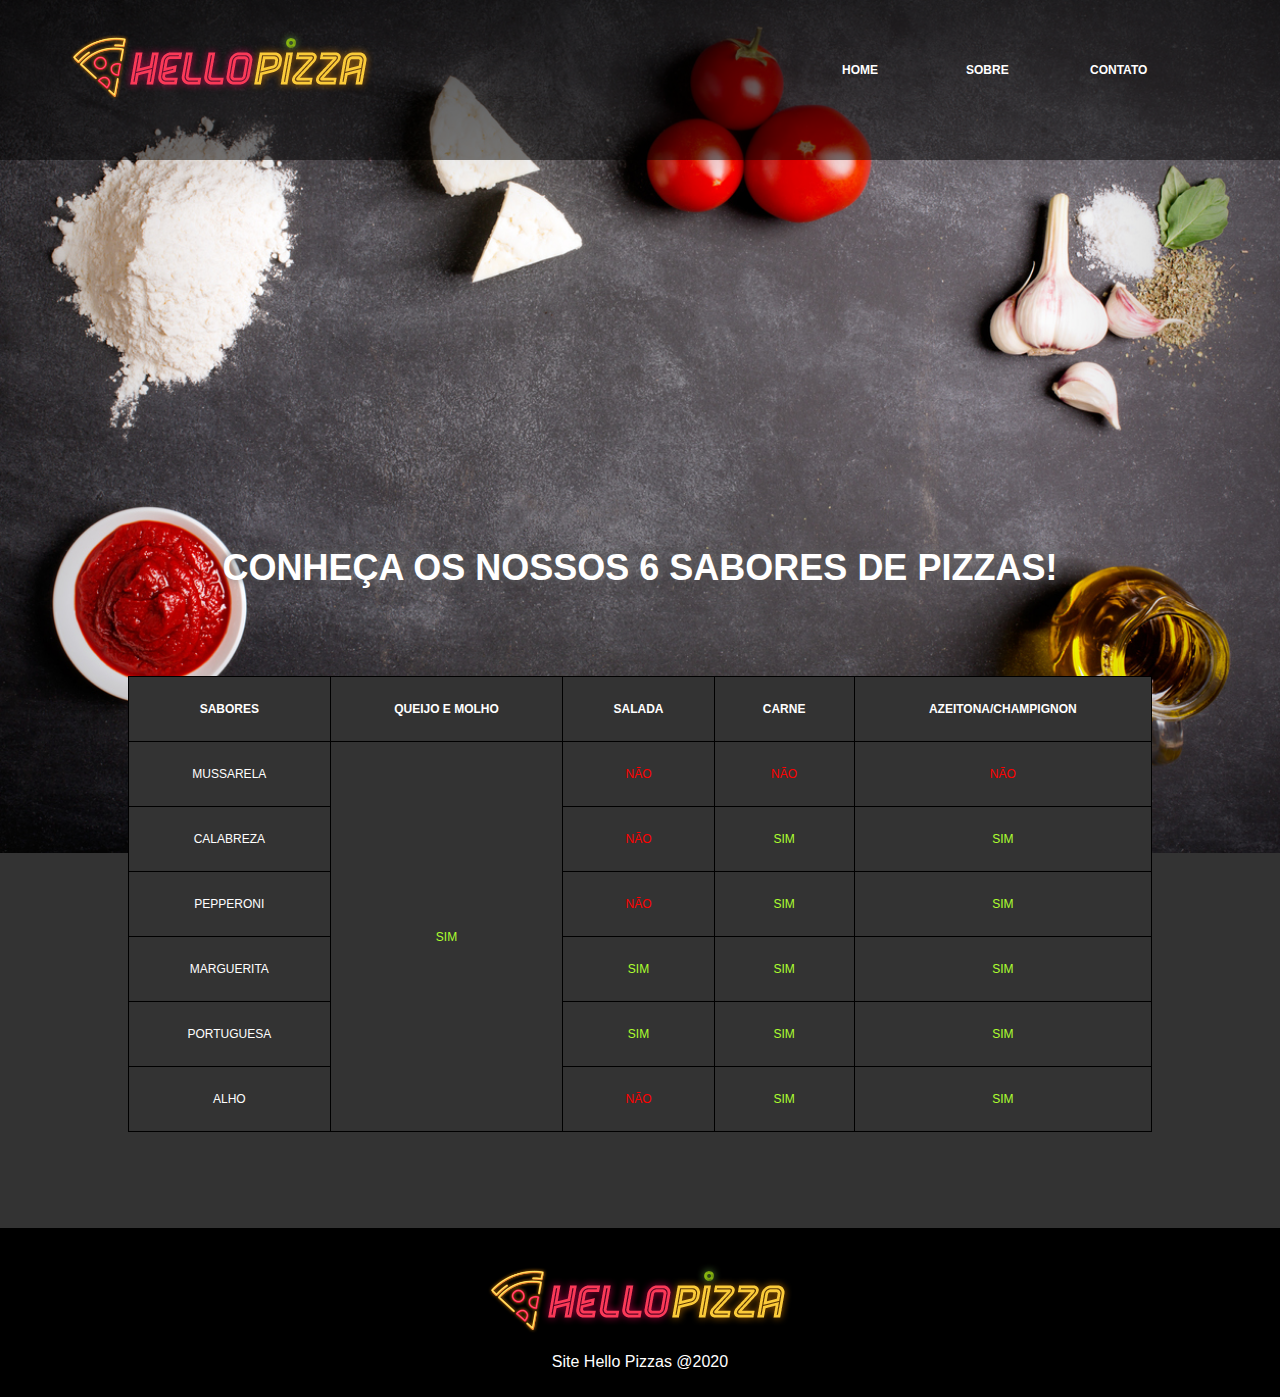
<file: Index.html>
<!Doctype html>
<html lang="pt-br">
<link rel="stylesheet" type="text/CSS" href="css/stylesheet.css">

<head>
    <title>Hello Pizzas</title>
    <meta charset="utf-8">
    <meta name="author" content="Connection Design1">
</head>

<body>
    <HEADER>
        <div id="banner">
            <h1>
                <img src="img/logo-helloPizza.png" alt="Hello Pizza">
            </h1>
            <nav>
                <ul>
                    <li><a href="index.html">Home</a></li>
                    <li><a href="Sobre.html">Sobre</a></li>
                    <li><a href="Contato.html">Contato</a></li>
                </ul>
            </nav>
        </div>
    </HEADER>

    <SECTION>
        <div id="sabores-pizzas">

            <h2> Conheça os nossos 6 sabores de Pizzas!</h2>

            <table>
                <tr>
                    <th>Sabores</th>
                    <th>Queijo e Molho</th>
                    <th>Salada</th>
                    <th>Carne</th>
                    <th>Azeitona/Champignon</th>
                </tr>

                <tr>
                    <td>Mussarela</td>
                    <td rowspan="6" class="texto-positivo">Sim</td>
                    <td class="texto-negativo">Não</td>
                    <td class="texto-negativo">Não</td>
                    <td class="texto-negativo">Não</td>
                </tr>

                <tr>
                    <td>Calabreza</td>
                    <td class="texto-negativo">Não</td>
                    <td class="texto-positivo">Sim</td>
                    <td class="texto-positivo">Sim</td>
                </tr>

                <tr>
                    <td>Pepperoni</td>
                    <td class="texto-negativo">Não</td>
                    <td class="texto-positivo">Sim</td>
                    <td class="texto-positivo">Sim</td>
                </tr>

                <tr>
                    <td>Marguerita</td>
                    <td class="texto-positivo">Sim</td>
                    <td class="texto-positivo">Sim</td>
                    <td class="texto-positivo">Sim</td>
                </tr>

                <tr>
                    <td>Portuguesa</td>
                    <td class="texto-positivo">Sim</td>
                    <td class="texto-positivo">Sim</td>
                    <td class="texto-positivo">Sim</td>
                </tr>

                <tr>
                    <td>Alho</td>
                    <td class="texto-negativo">Não</td>
                    <td class="texto-positivo">Sim</td>
                    <td class="texto-positivo">Sim</td>
                </tr>
            </table>
        </div>

    </SECTION>

    <br>
    <br>
    <FOOTER>
        <div id="copyright">
            <a href="#" id="logo-hellopizza">
                <img src="img/logo-helloPizza.png">
            </a>
            <p>Site Hello Pizzas @2020</p>
        </div>
    </FOOTER>
</body>

</html>
</file>
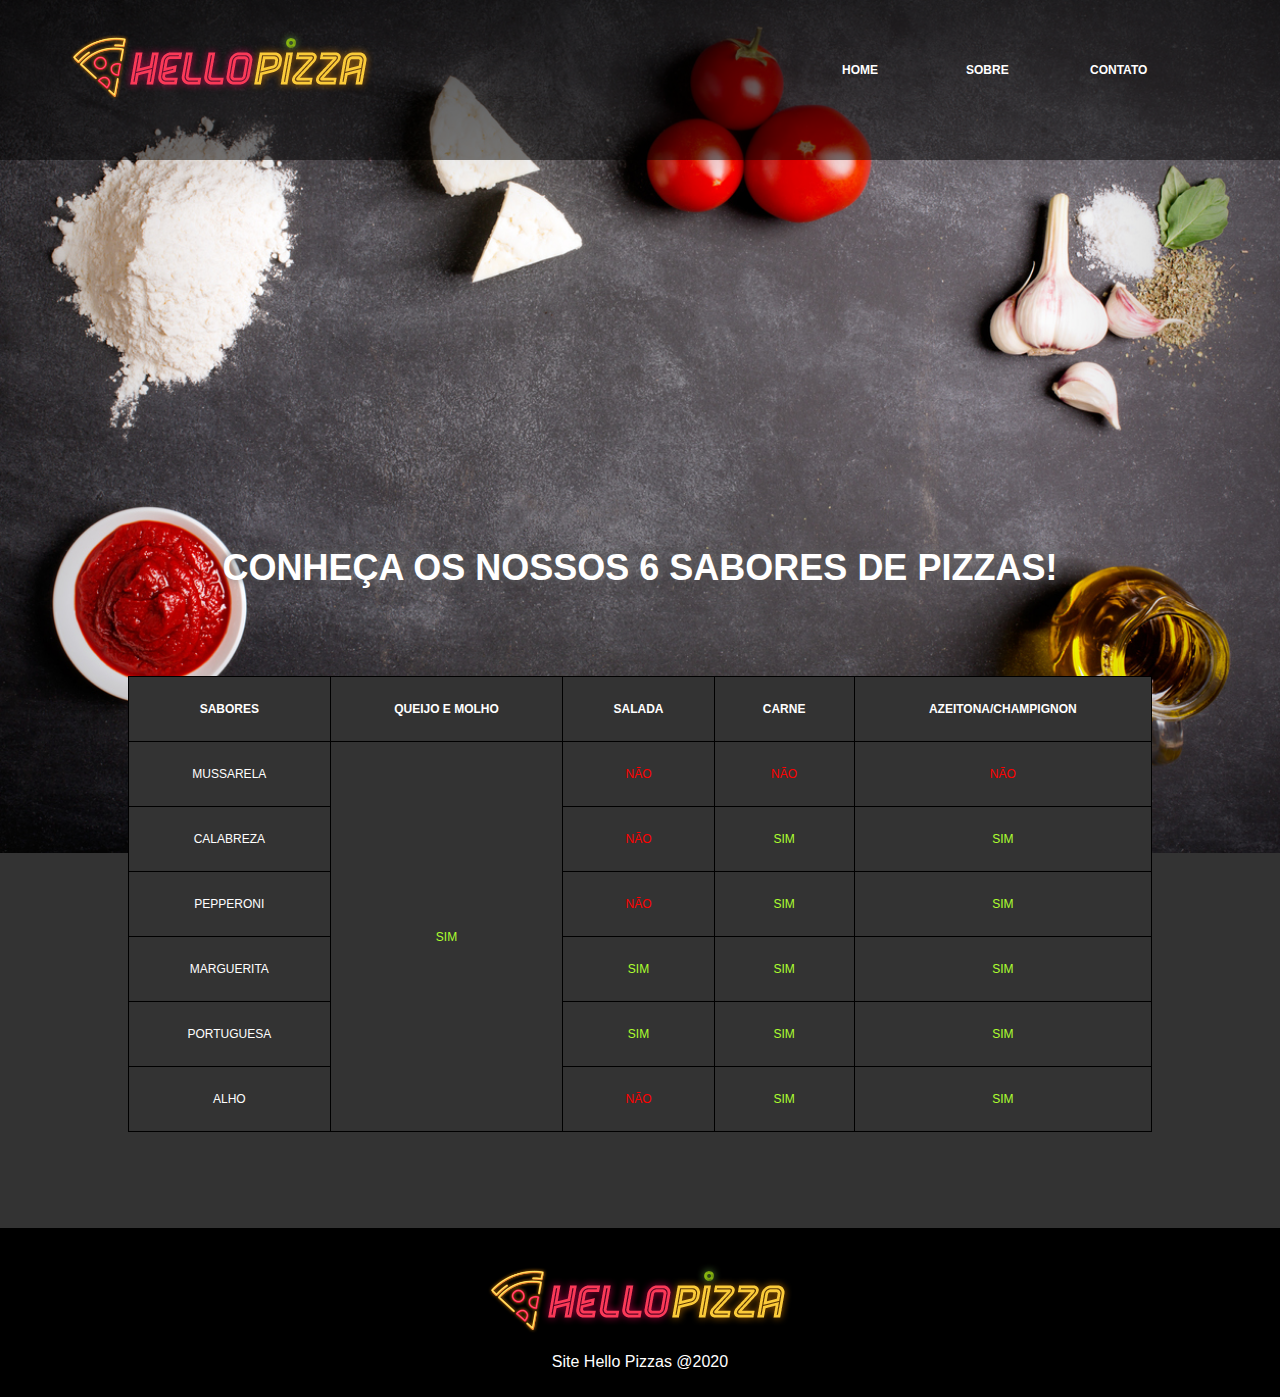
<file: index.html>
<!Doctype html>
<html lang="pt-br">
<link rel="stylesheet" type="text/CSS" href="css/stylesheet.css">

<head>
    <title>Hello Pizzas</title>
    <meta charset="utf-8">
    <meta name="author" content="Connection Design1">
</head>

<body>
    <HEADER>
        <div id="banner">
            <h1>
                <img src="img/logo-helloPizza.png" alt="Hello Pizza">
            </h1>
            <nav>
                <ul>
                    <li><a href="index.html">Home</a></li>
                    <li><a href="Sobre.html">Sobre</a></li>
                    <li><a href="Contato.html">Contato</a></li>
                </ul>
            </nav>
        </div>
    </HEADER>

    <SECTION>
        <div id="sabores-pizzas">

            <h2> Conheça os nossos 6 sabores de Pizzas!</h2>

            <table>
                <tr>
                    <th>Sabores</th>
                    <th>Queijo e Molho</th>
                    <th>Salada</th>
                    <th>Carne</th>
                    <th>Azeitona/Champignon</th>
                </tr>

                <tr>
                    <td>Mussarela</td>
                    <td rowspan="6" class="texto-positivo">Sim</td>
                    <td class="texto-negativo">Não</td>
                    <td class="texto-negativo">Não</td>
                    <td class="texto-negativo">Não</td>
                </tr>

                <tr>
                    <td>Calabreza</td>
                    <td class="texto-negativo">Não</td>
                    <td class="texto-positivo">Sim</td>
                    <td class="texto-positivo">Sim</td>
                </tr>

                <tr>
                    <td>Pepperoni</td>
                    <td class="texto-negativo">Não</td>
                    <td class="texto-positivo">Sim</td>
                    <td class="texto-positivo">Sim</td>
                </tr>

                <tr>
                    <td>Marguerita</td>
                    <td class="texto-positivo">Sim</td>
                    <td class="texto-positivo">Sim</td>
                    <td class="texto-positivo">Sim</td>
                </tr>

                <tr>
                    <td>Portuguesa</td>
                    <td class="texto-positivo">Sim</td>
                    <td class="texto-positivo">Sim</td>
                    <td class="texto-positivo">Sim</td>
                </tr>

                <tr>
                    <td>Alho</td>
                    <td class="texto-negativo">Não</td>
                    <td class="texto-positivo">Sim</td>
                    <td class="texto-positivo">Sim</td>
                </tr>
            </table>
        </div>

    </SECTION>

    <br>
    <br>
    <FOOTER>
        <div id="copyright">
            <a href="#" id="logo-hellopizza">
                <img src="img/logo-helloPizza.png">
            </a>
            <p>Site Hello Pizzas @2020</p>
        </div>
    </FOOTER>
</body>

</html>
</file>
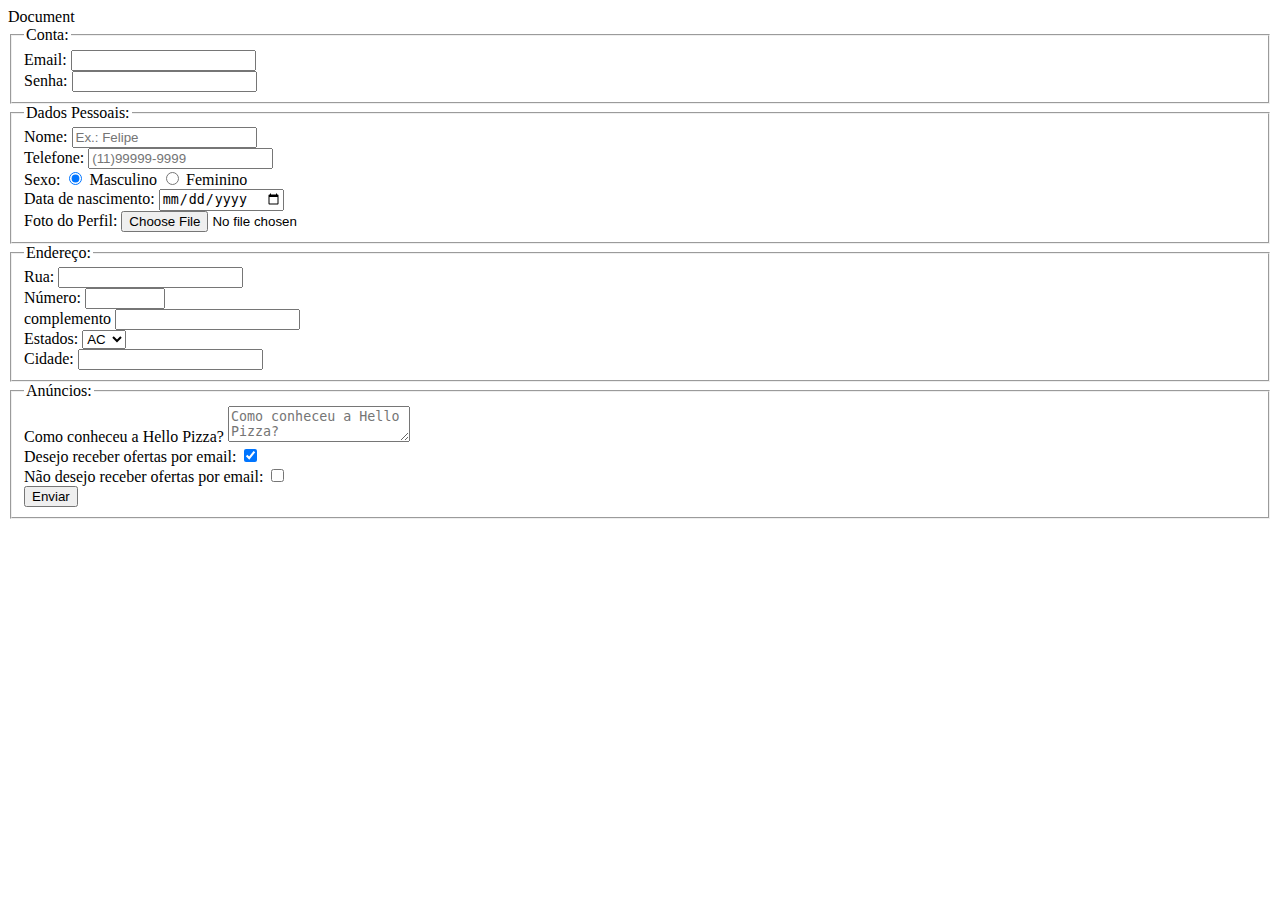
<file: 001_Formulario/Index.html>
<!Doctype.html>
<html lang="pt-br">
<head>

	<meta charset="UTF-8">
	<meta name="viewport" content="width=device-width, initial-scale=1.0"
	<title> Document </title>

</head>

<body>
	<form method="GET" action="http://arquivo.devmedia.com.br/projeto/requisicao.php">
		<fieldset>
			<legend>Conta:</legend>
				<div>
					<label>Email:<label/>
					<input type=email name="Email" required minlength="5" maxlength="256" />
				</div>

				<div>
					<label>Senha:</label>
					<input type=password  required  minlength="6" maxlength="8" />
				</div>
		</fieldset>

		<fieldset>
			<legend>Dados Pessoais:</legend>
				<div>
					<label>Nome:</label>
					<input type="text" placeholder="Ex.: Felipe" name="nome" required />
				</div>

				<div>
					<label>Telefone:</label>
					<input type="text" placeholder="(11)99999-9999" pattern="\([0-9]{2}\)[\s][0-9]{5}-[0-9]{4}"  name="celular" required />
				</div>

				<div>
					<label>Sexo:</label>
					<input type="radio" value="masculino" name="sexo" checked />
					<label>Masculino</label>
					<input type="radio" value="feminino" name="sexo" />
					<label>Feminino</label>
				</div>

				<div>
					<label>Data de nascimento:</label>
					<input type="date" name="data de nascimento" required />
				</div>

				<div>
					<label>Foto do Perfil:</label>
					<input type="file" accept="image/*" name="arquivo" />
				</div>
		</fieldset>		

		<fieldset>
			<legend>Endereço:</legend>
				<div>
					<label>Rua:</label>
					<input type="text" name="Rua">
				</div>

				<div>
					<label>Número:</label>
					<input type="number" min="1" max="10000" name="número" />
				</div>

				<div>
					<label>complemento</label>
					<input type="text" name="complemento">
				</div>

				<div>
					<label>Estados:</label>
					<SELECT name="estado">
						<option value="acre">AC</option>
						<option value="alagoas">AL</option>
						<option value="amapá">AP</option>
						<option value="amazonas">AM</option>
						<option value="bahia">BA</option>
						<option value="ceará">CE</option>
						<option value="distrito federal">DF</option>
						<option value="espírito santo">ES</option>
						<option value="goias">GO</option>
						<option value="maranhão">MA</option>
						<option value="mato grosso">MT</option>
						<option value="mato grosso do sul">MS</option>
						<option value="minas gerais">MG</option>
						<option value="pará">PA</option>
						<option value="paraíba">PB</option>
						<option value="paraná">PR</option>
						<option value="pernambuco">PE</option>
						<option value="piuaí">PI</option>
						<option value="rio de janeiro">RJ</option>
						<option value="rio grande no norte">RN</option>
						<option value="rio grande do sul">RS</option>
						<option value="rondônia">RO</option>
						<option value="roraima">RR</option>
						<option value="santa catarina">SC</option>
						<option value="são paulo">SP</option>
						<option value="sergipe">SE</option>
						<option value="tocantins">TO</option>

					</SELECT>
				</div>
				<div>
					<label>Cidade:</label>
					<input type="text" name="cidade">
				</div>
			</fieldset>

			<fieldset>
				<legend>Anúncios:</legend>

					<div>
						<label>Como conheceu a Hello Pizza?</label>
						<textarea  name="Como_conheceu_o_site_?" maxlength="256" placeholder="Como conheceu a Hello Pizza?"></textarea>
					</div>

					<div>
						<label>Desejo receber ofertas por email:</label>
						<input type="checkbox" checked name="Receber_ofertas" />
					</div>

					<div>
						<label>Não desejo receber ofertas por email:</label>
						<input type="checkbox"  name="Não_Receber_ofertas" />
		            </div>

		        </field>
		        <input type="submit"  value="Enviar" />
 	</form>

</body>
</html>
</file>
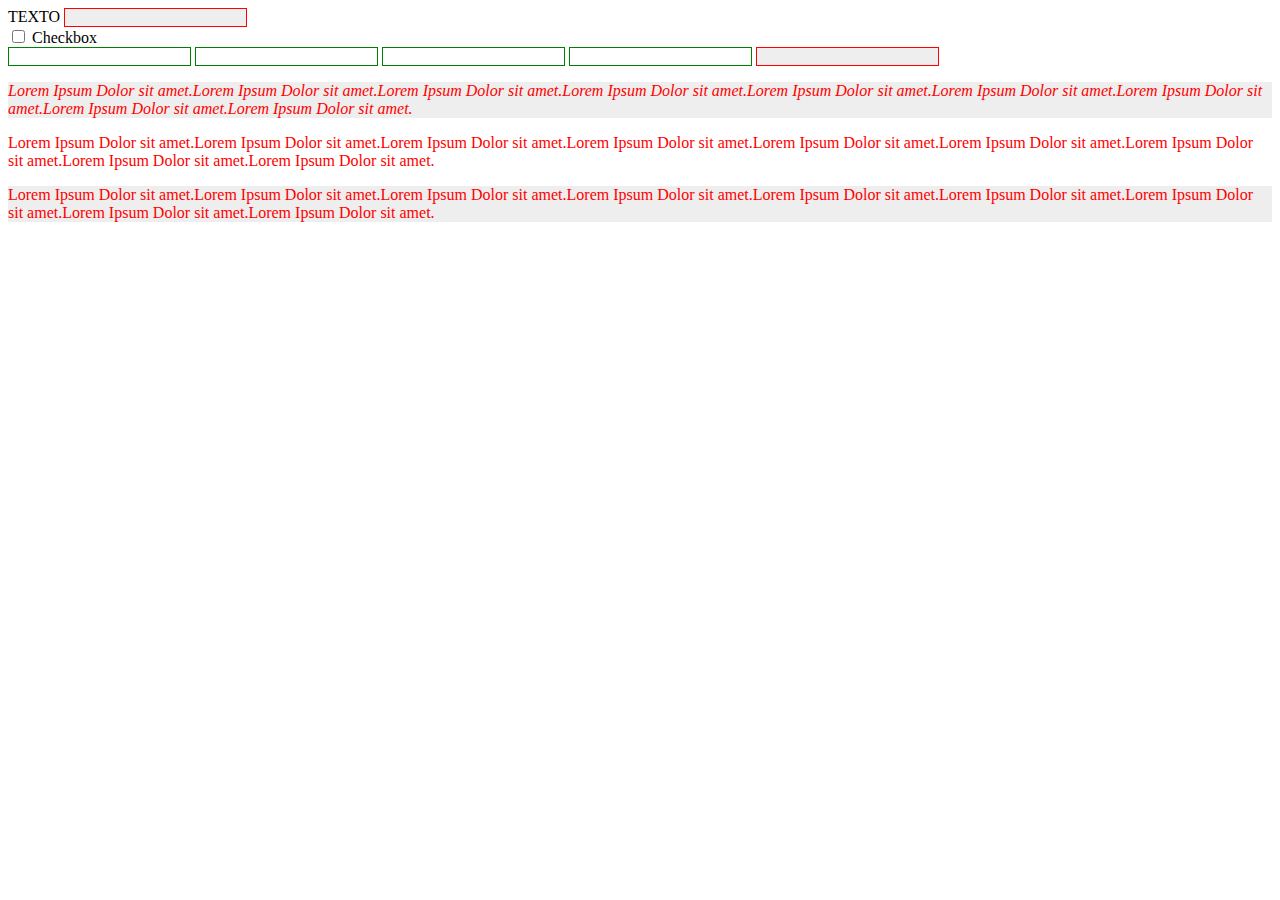
<file: Treino CSS/Index.html>
<!DOCTYPE.html>

<html lang="pt-br">
	<head>
		<meta charset="UTF=8">

		<link rel="stylesheet" type="text/CSS" href="stylesheet.css">
	</head>

	<body>

		<form action="" method="post">
			<label>TEXTO</label>
			<input type="text" name="name" disabled="true"><br>

			<input type="checkbox" name="name" id="name">
			<label for="name">Checkbox</label><br>

			<input type="Text">
			<input type="Text">
			<input type="Text">
			<input type="Text">
			<input type="Text" disabled="disabled">
		</form>

		<div>
			<p>Lorem Ipsum Dolor sit amet.Lorem Ipsum Dolor sit amet.Lorem Ipsum Dolor sit amet.Lorem Ipsum Dolor sit amet.Lorem Ipsum Dolor sit amet.Lorem Ipsum Dolor sit amet.Lorem Ipsum Dolor sit amet.Lorem Ipsum Dolor sit amet.Lorem Ipsum Dolor sit amet.</p>

			<p>Lorem Ipsum Dolor sit amet.Lorem Ipsum Dolor sit amet.Lorem Ipsum Dolor sit amet.Lorem Ipsum Dolor sit amet.Lorem Ipsum Dolor sit amet.Lorem Ipsum Dolor sit amet.Lorem Ipsum Dolor sit amet.Lorem Ipsum Dolor sit amet.Lorem Ipsum Dolor sit amet.</p>

			<p>Lorem Ipsum Dolor sit amet.Lorem Ipsum Dolor sit amet.Lorem Ipsum Dolor sit amet.Lorem Ipsum Dolor sit amet.Lorem Ipsum Dolor sit amet.Lorem Ipsum Dolor sit amet.Lorem Ipsum Dolor sit amet.Lorem Ipsum Dolor sit amet.Lorem Ipsum Dolor sit amet.</p>
		</div>
	</body>
</html>
</file>
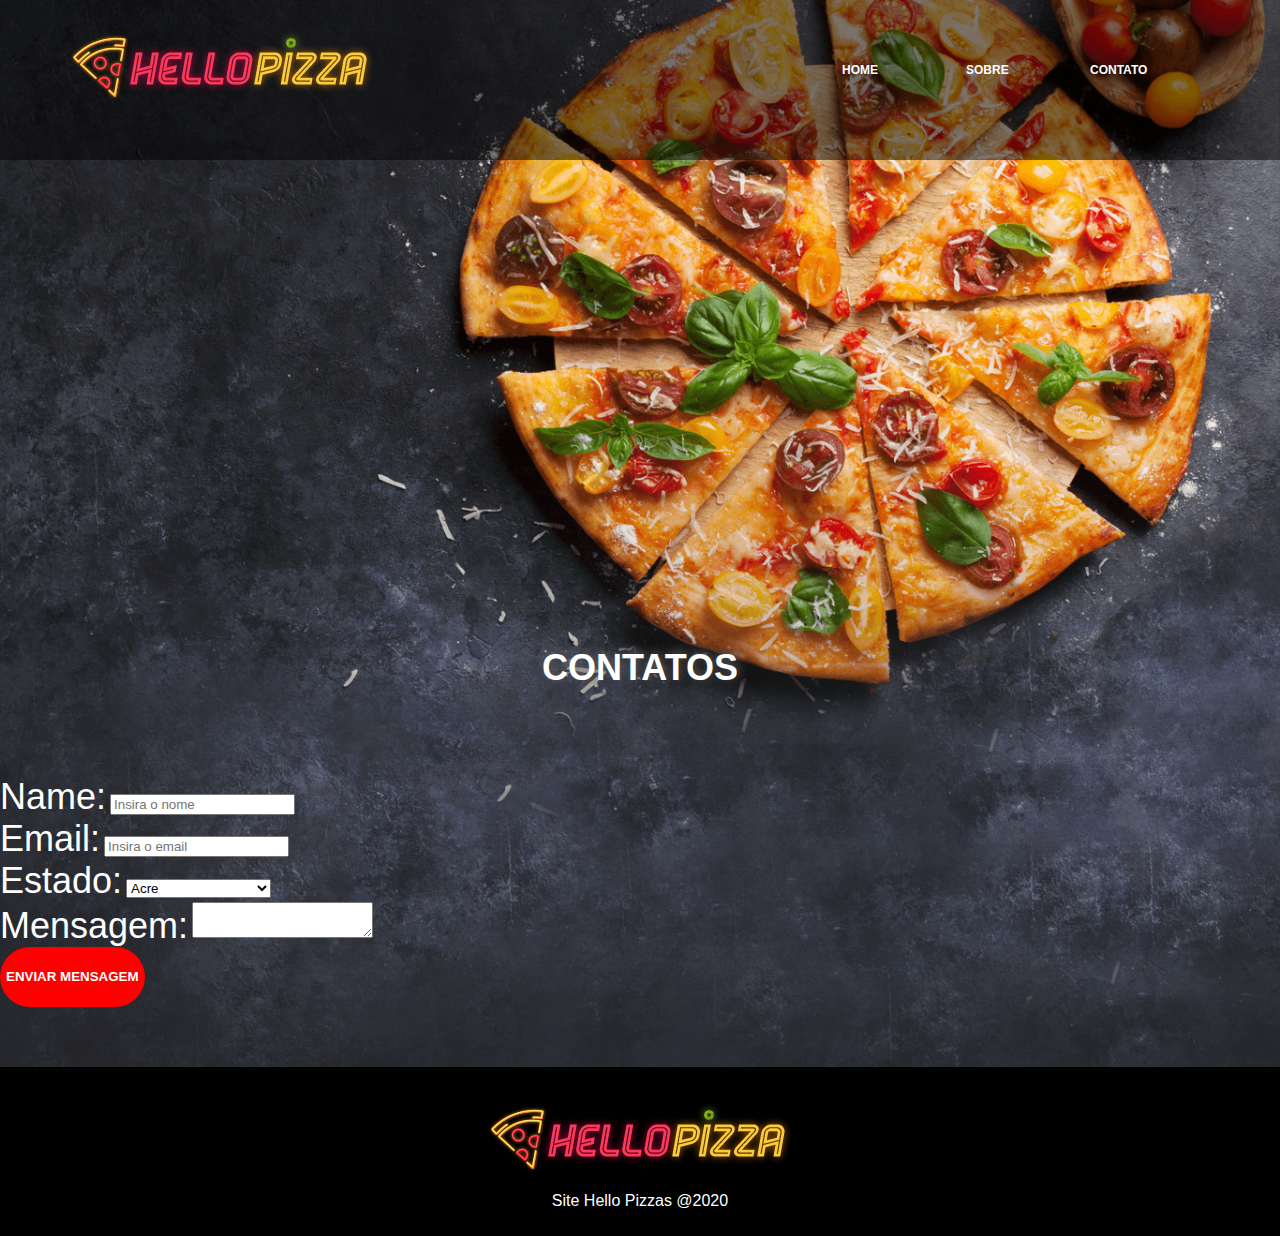
<file: Contato.html>
<!Doctype html>
<html lang="pt-br">
<link rel="stylesheet" type="text/CSS" href="css/stylesheet.css">

<head>
    <title>Sobre Hello Pizzas</title>
    <meta charset="utf-8">
</head>

<body id="final">
    <HEADER>
        <div id="banner">
            <h1>
                <img src="img/logo-helloPizza.png" alt="Hello Pizza">
            </h1>
            <nav>
                <ul>
                    <li><a href="index.html">Home</a></li>
                    <li><a href="Sobre.html">Sobre</a></li>
                    <li><a href="Contato.html">Contato</a></li>
                </ul>
            </nav>
        </div>
    </HEADER>

    <SECTION>
        <div id="pedidos">
            <h2>Contatos</h2>
            <form action="htpp://arquivo.devmedia.com.br/projeto/requisicao.php" method="post">
                <div id="dado1">
                    <label>Name:</label>
                    <input type="text" name="nome" placeholder="Insira o nome" />
                </div>
                <div id="dado2">
                    <label>Email:</label>
                    <input type="text" name="email" placeholder="Insira o email" />
                </div>

                <div id="dado3">
                    <label>Estado:</label>
                    <select>
  				    <option value="AC">Acre</option>
  				    <option value="AL">Alagoas</option>
                    <option value="AP">Amapá</option>
                    <option value="AM">Amazonas</option>
                    <option value="BA">Bahia</option>
                    <option value="CE">Ceará</option>
                    <option value="DF">Distrituto Federal</option>
                    <option value="ES">Espirito Santo</option>
                    <option value="GO">Goiás</option>
                    <option value="MA">Maranhão</option>
                    <option value="MT">Mato Grosso</option>
                    <option value="MS">Mato Grosso do Sul</option>
                    <option value="MG">Minas Gerais</option>
                    <option value="PA">Pará</option>
                    <option value="PB">Paraíba</option>
                    <option value="PR">Paraná</option>
                    <option value="PE">Pernambuco</option>
                    <option value="PI">Piauí</option>
  				    <option value="RJ">Rio de Janeiro</option>
                    <option value="RN">Rio Grande do Norte</option>
                    <option value="RS">Rio Grande do Sul</option>
                    <option value="RO">Rondônia</option>
                    <option value="RR">Roraima</option>
                    <option value="SC">Santa Catarina</option>
                    <option value="SP">São Paulo</option>
                    <option value="SE">Sergipe</option>
                    <option value="TO">Tocantins</option>
                </div>
                    
                </select>
                    <div id="dados">
                        <label>Mensagem:</label>
                        <textarea name="mensagem"></textarea>
                        <input id="hpizza" type="submit" value="Enviar Mensagem" />
                    </div>

            </form>
            </div>
    </SECTION>


    <FOOTER>
        <div id="copyright">
            <a href="#" id="logo-hellopizza">
                <img src="img/logo-helloPizza.png">
            </a>
            <p>Site Hello Pizzas @2020</p>
        </div>
    </FOOTER>
</body>

</html>
</file>
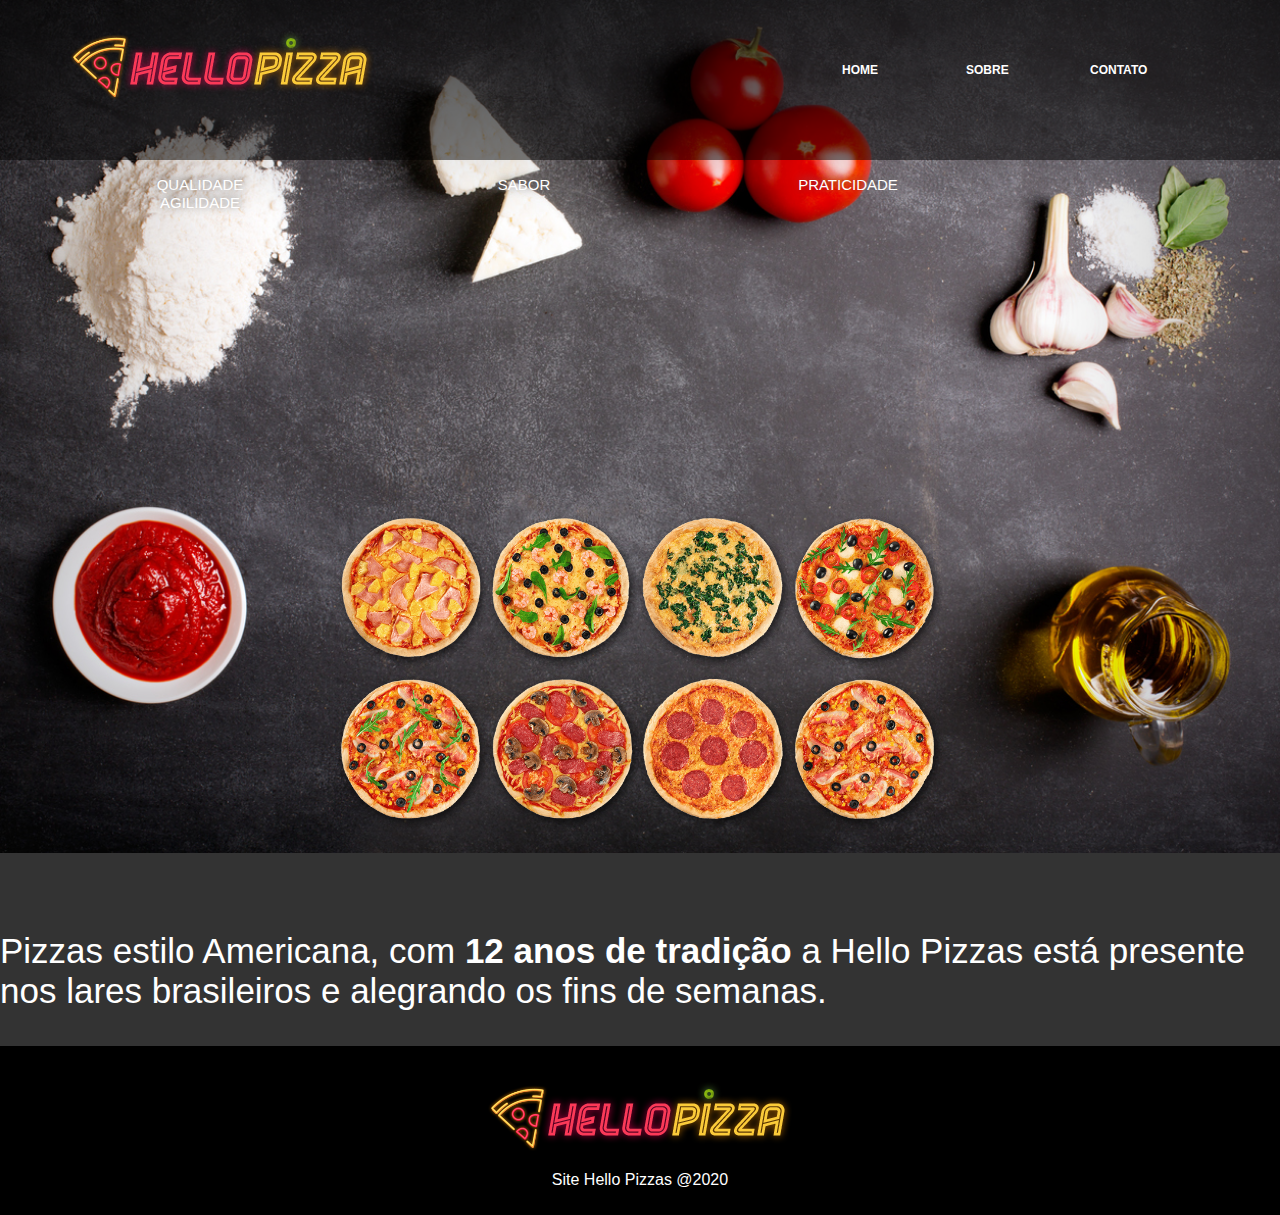
<file: Sobre.html>
<!Doctype html>
<html lang="pt-br">
<link rel="stylesheet" type="text/CSS" href="css/stylesheet.css">

<head>
    <title>Sobre Hello Pizzas</title>
    <meta charset="utf-8">
</head>

<body>
    <HEADER>
        <div id="banner">
            <h1>
                <img src="img/logo-helloPizza.png" alt="Hello Pizza">
            </h1>
            <nav>
                <ul>
                    <li><a href="index.html">Home</a></li>
                    <li><a href="Sobre.html">Sobre</a></li>
                    <li><a href="Contato.html">Contato</a></li>
                </ul>
            </nav>
        </div>
    </HEADER>

    <SECTION>
        <div id="caracteristicas">
            <ul>
                <li>Qualidade</li>
                <li>Sabor</li>
                <li>Praticidade</li>
                <li>Agilidade</li>
            </ul>
        </div>

    </SECTION>


    <div id="sabores">
        <img src="img/sabores-pizzas.png" alt="Foto das nossas diversas Pizzas Delíciosas." height=320 />
    </div>

    <p>Pizzas estilo Americana, com
        <STRONG>12 anos de tradição</STRONG> a Hello Pizzas está presente nos lares brasileiros e alegrando os fins de semanas.</p>
</body>

<FOOTER>
    <div id="copyright">
        <a href="#" id="logo-hellopizza">
            <img src="img/logo-helloPizza.png">
        </a>
        <p>Site Hello Pizzas @2020</p>
    </div>
</FOOTER>

</html>
</file>
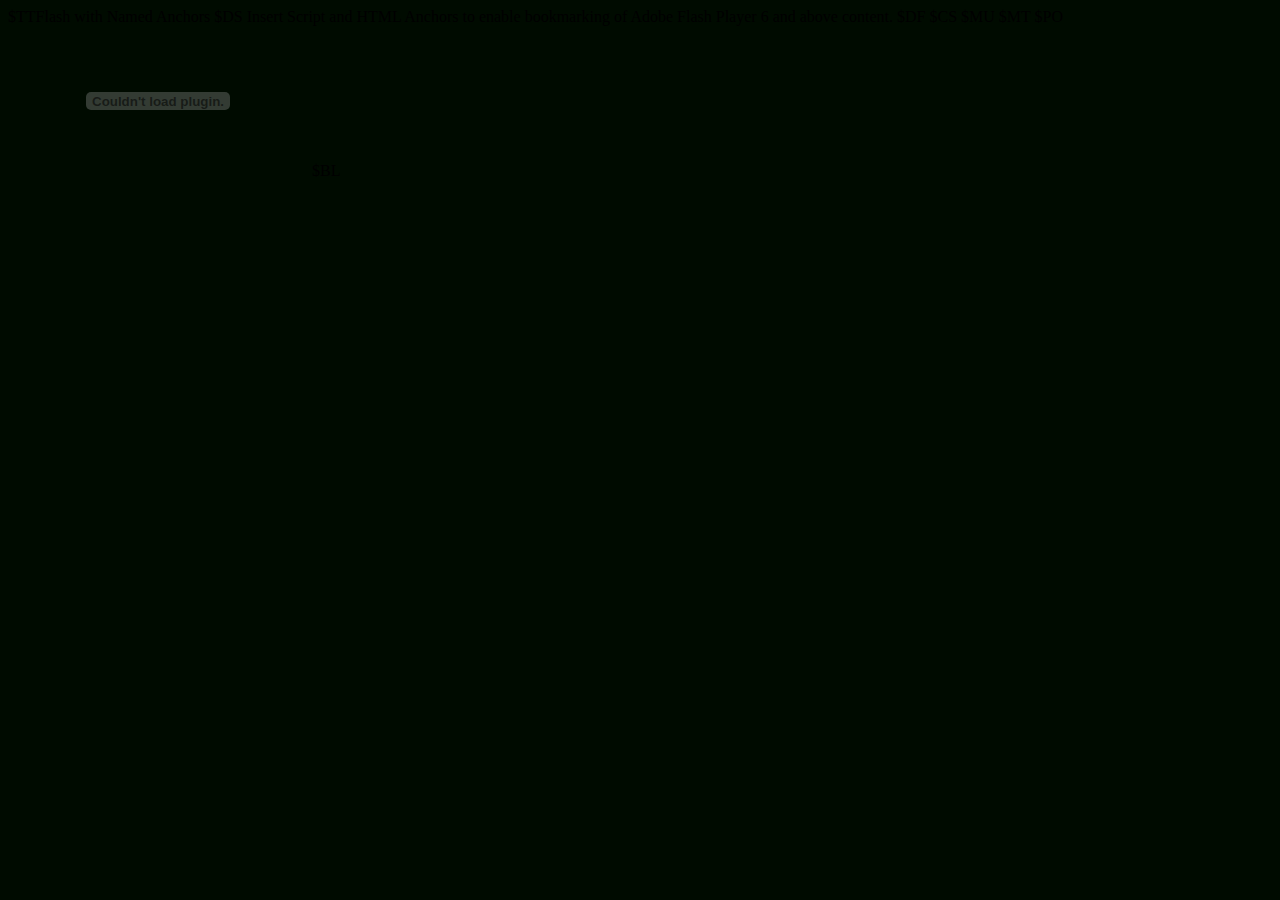
<file: AppData/Local/Adobe/Flash CS5.5/en_US/Configuration/HTML/Anchors.html>
﻿$TTFlash with Named Anchors
$DS
Insert Script and HTML Anchors to enable bookmarking of Adobe Flash Player 6 and above content.
$DF

<!-- saved from url=(0013)about:internet -->
<!DOCTYPE html PUBLIC "-//W3C//DTD XHTML 1.0 Transitional//EN" "http://www.w3.org/TR/xhtml1/DTD/xhtml1-transitional.dtd">
<html xmlns="http://www.w3.org/1999/xhtml" xml:lang="en" lang="en">
<head>
$CS
<title>$TI</title>
<script language="JavaScript">
	// This is only needed for Netscape browsers.
	function flashGetHref() { return location.href; }
	function flashPutHref(href) { location.href = href; }
	function flashGetTitle() { return document.title; }
	function flashPutTitle(title) { document.title = title; }
</script>
</head>
<body bgcolor="$BG">
<!--url's used in the movie-->
$MU
<!--text used in the movie-->
$MT
<object classid="clsid:d27cdb6e-ae6d-11cf-96b8-444553540000" codebase="http://fpdownload.macromedia.com/pub/shockwave/cabs/flash/swflash.cab#version=$FV,$JR,$NR,0" width="$WI" height="$HE" id="$TI" align="$HA">
<param name="allowScriptAccess" value="sameDomain" />
$PO
<embed $PEwidth="$WI" height="$HE" name="$TI" align="$HA" swLiveConnect="true" allowScriptAccess="sameDomain" type="application/x-shockwave-flash" pluginspage="http://www.adobe.com/go/getflashplayer"/>
</object>
<!--bookmarks used in the movie-->
$BL
</body>
</html>
</file>
<file: css/stylesheet.css>
body {
    background-color: #333;
    background-image: url(../img/background-pizza.jpg);
    background-repeat: no-repeat;
    background-size: contain;
    margin: 0;
}

#final {
    background-color: #333;
    background-image: url(../img/background-pizza.png);
    background-repeat: no-repeat;
    background-size: cover;
    margin: 0;
}

#banner {
    background-color: rgba(0, 0, 0, .5);
    height: 100px;
    padding: 30px 70px 30px 70px;
}

#banner h1 {
    float: left;
    margin: 0;
}

#banner ul {
    margin: 0;
}

#banner nav {
    float: right;
    position: relative;
    top: 30px;
}

#banner nav ul li {
    display: inline-block;
    width: 120px;
}

#banner nav ul li a {
    color: #ffffff;
    text-decoration: none;
    text-transform: uppercase;
    font-size: 12px;
    font-weight: bold;
    font-family: 'Trebuchet MS', 'Lucida Sans Unicode', 'Lucida Grande', 'Lucida Sans', Arial, sans-serif;
}

#sabores-pizzas {
    padding-bottom: 60px;
    margin-top: 300px;
}

#sabores-pizzas h2 {
    color: #ffffff;
    font-family: 'Trebuchet MS', 'Lucida Sans Unicode', 'Lucida Grande', 'Lucida Sans', Arial, sans-serif;
    font-size: 36px;
    text-align: center;
    margin: 0;
    line-height: 6;
    text-shadow: 2px -2px 10px #606060;
    text-transform: uppercase;
}

#sabores-pizzas table {
    background-color: #333;
    border-collapse: collapse;
    margin: 0 auto;
    width: 80%;
}

#sabores-pizzas td,
#sabores-pizzas th {
    border: 1px #000 solid;
    color: #fff;
    text-align: center;
    text-transform: uppercase;
    font-size: 12px;
    font-family: 'Trebuchet MS', 'Lucida Sans Unicode', 'Lucida Grande', 'Lucida Sans', Arial, sans-serif;
    padding: 25px;
}

#sabores-pizzas .texto-negativo {
    color: red;
}

#sabores-pizzas .texto-positivo {
    color: greenyellow;
}

#copyright {
    background-color: black;
    padding: 35px 0px 10px 0px;
}

#copyright a {
    display: block;
    text-align: center;
}

#copyright p {
    color: #fff;
    text-align: center;
    font-size: 16px;
    font-family: 'Trebuchet MS', 'Lucida Sans Unicode', 'Lucida Grande', 'Lucida Sans', Arial, sans-serif;
}

#caracteristicas li {
    color: #fff;
    display: inline-block;
    width: 320px;
    text-transform: uppercase;
    text-align: center;
    font-size: 15px;
    text-shadow: 2px -2px 10px #606060;
    font-family: 'Trebuchet MS', 'Lucida Sans Unicode', 'Lucida Grande', 'Lucida Sans', Arial, sans-serif;
}

#sabores {
    padding-bottom: 60px;
    margin-top: 300px;
    display: block;
    text-align: center;
}

p {
    color: #fff;
    font-size: 35px;
    font-family: 'Trebuchet MS', 'Lucida Sans Unicode', 'Lucida Grande', 'Lucida Sans', Arial, sans-serif;
}

#pedidos {
    padding-bottom: 60px;
    margin-top: 400px;
    display: block;
}

h2 {
    color: #ffffff;
    font-family: 'Trebuchet MS', 'Lucida Sans Unicode', 'Lucida Grande', 'Lucida Sans', Arial, sans-serif;
    font-size: 36px;
    text-align: center;
    margin: 0;
    line-height: 6;
    text-shadow: 2px -2px 10px #606060;
    text-transform: uppercase;
}

label {
    color: #fff;
    font-family: 'Trebuchet MS', 'Lucida Sans Unicode', 'Lucida Grande', 'Lucida Sans', Arial, sans-serif;
    font-size: 36px;
}

#hpizza {
    color: #fff;
    background-color: red;
    border: none;
    height: 60px;
    line-height: 30px;
    padding: 0 20;
    text-transform: uppercase;
    font-weight: bold;
    cursor: pointer;
    border-radius: 30px;
    display: block;
}

#hpizza:hover {
    transform: scale(1.05);
}
</file>
<file: Treino CSS/stylesheet.css>
p {
	color:red;
	font-size: 40px "Helvetica-Neue ";
}

p:first-of-type {
	font-style: italic;
}

p:nth-of-type(2n+1) {
	background: #eee;
}

input:disabled {
	background: #eee;
	border: 1 px #222;
	cursor: not-allowed;
}

input:checked + label {
	color: green;
}

input:disabled{
	border: 1px solid red;
}

input:not(disabled) {
	border: 1px solid green;
}
</file>
